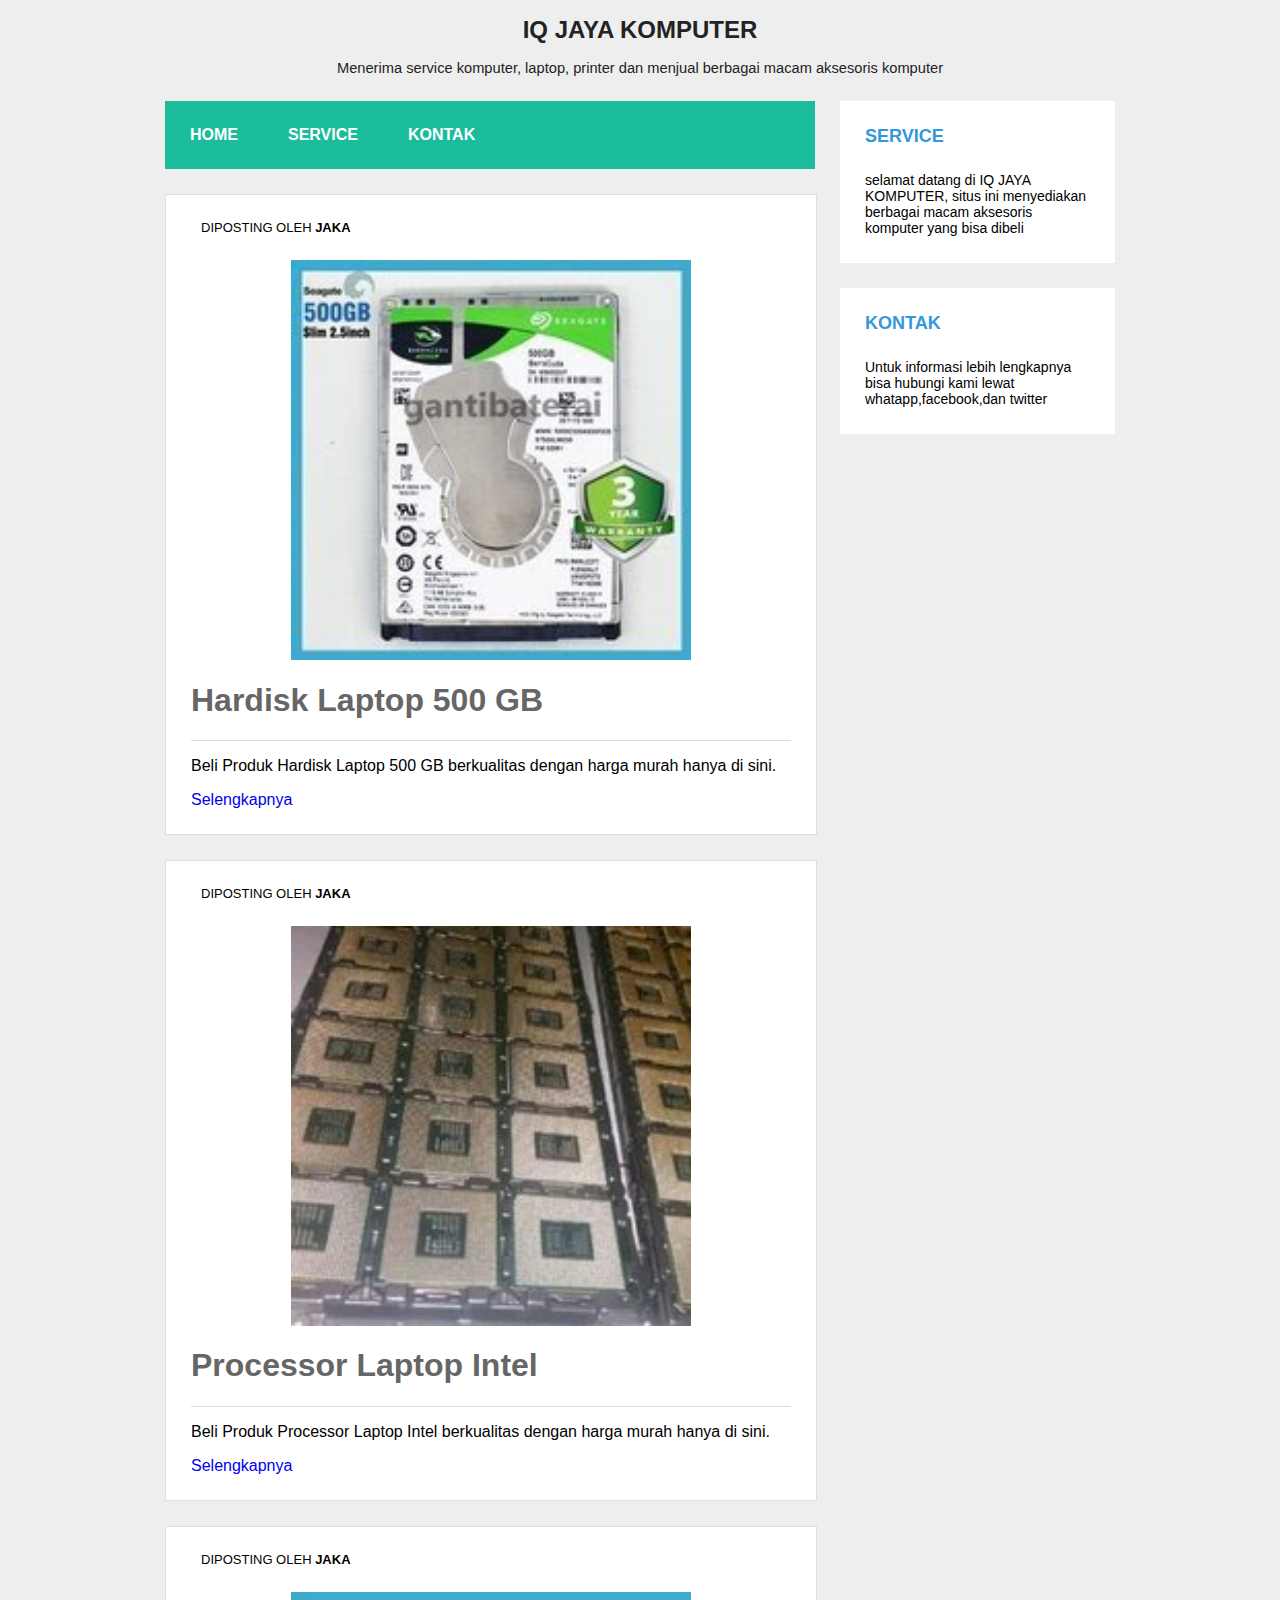
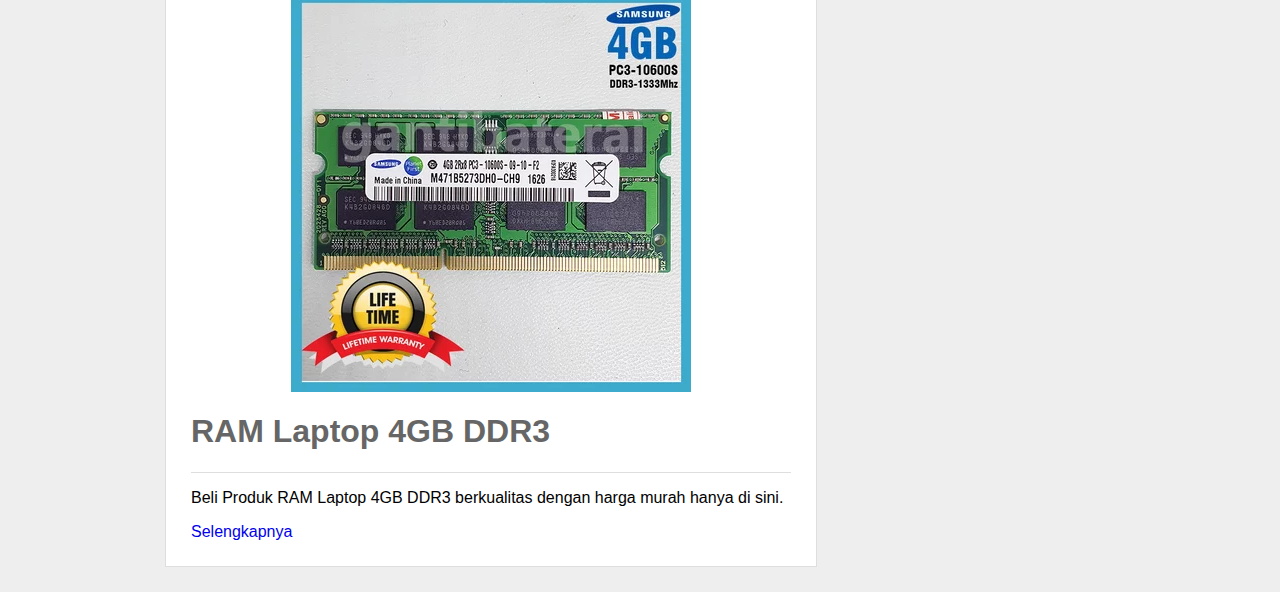
<file: index.html>
<!DOCTYPE html>
<html lang="en">
<head>
    <meta charset="UTF-8">
    <meta name="viewport" content="width=device-width, initial-scale=1.0">
    <title>IQ JAYA COMPUTER</title>
    <link rel="stylesheet" href="./.assest/style.css">
</head>
<body>
    <header>
        <h1 class="judul">IQ JAYA KOMPUTER</h1>
        <p class="deskripsi">Menerima service komputer, laptop, printer dan menjual berbagai macam aksesoris komputer</p>
    </header>
    <div class="wrap">
        <nav class="menu">
            <ul>
                <li><a href="index.html">home</a></li>
                <li><a href="service.html">service</a></li>
                <li><a href="kontak.html">kontak</a></li>
            </ul>
        </nav>
        <aside class="sidebar">
            <div class="widget">
                <h2>service</h2>
                <p>selamat datang di IQ JAYA KOMPUTER, situs ini menyediakan berbagai macam aksesoris komputer yang bisa dibeli</p>
            </div>
            <div class="widget">
                <h2>kontak</h2>
                <p>Untuk informasi lebih lengkapnya bisa hubungi kami lewat whatapp,facebook,dan twitter</p>
            </div>
        </aside>
        <div class="blog">
            <div class="konten">
                <div class="post-info">
                    diposting oleh <b>Jaka</b>
                </div>
                <img src="./.assest/images/sell/hardisk.jpeg" alt="gambar hardisk">
                <h1>Hardisk Laptop 500 GB</h1>
                <hr>
                <p>Beli Produk Hardisk Laptop 500 GB berkualitas dengan harga murah hanya di sini.</p>
                <a href="#" class="lengkap">Selengkapnya</a>
            </div>
            <div class="konten">
                <div class="post-info">
                    diposting oleh <b>Jaka</b>
                </div>
                <img src="./.assest/images/sell/prosesor.jpg" alt="gambar hardisk">
                <h1>Processor Laptop Intel</h1>
                <hr>
                <p>Beli Produk Processor Laptop Intel berkualitas dengan harga murah hanya di sini.</p>
                <a href="#" class="lengkap">Selengkapnya</a>
            </div>
            <div class="konten">
                <div class="post-info">
                    diposting oleh <b>Jaka</b>
                </div>
                <img src="./.assest/images/sell/ram.jpeg" alt="gambar hardisk">
                <h1>RAM Laptop 4GB DDR3</h1>
                <hr>
                <p>Beli Produk RAM Laptop 4GB DDR3 berkualitas dengan harga murah hanya di sini.</p>
                <a href="#" class="lengkap">Selengkapnya</a>
            </div>
        </div>
    </div>
</body>
</html>
</file>
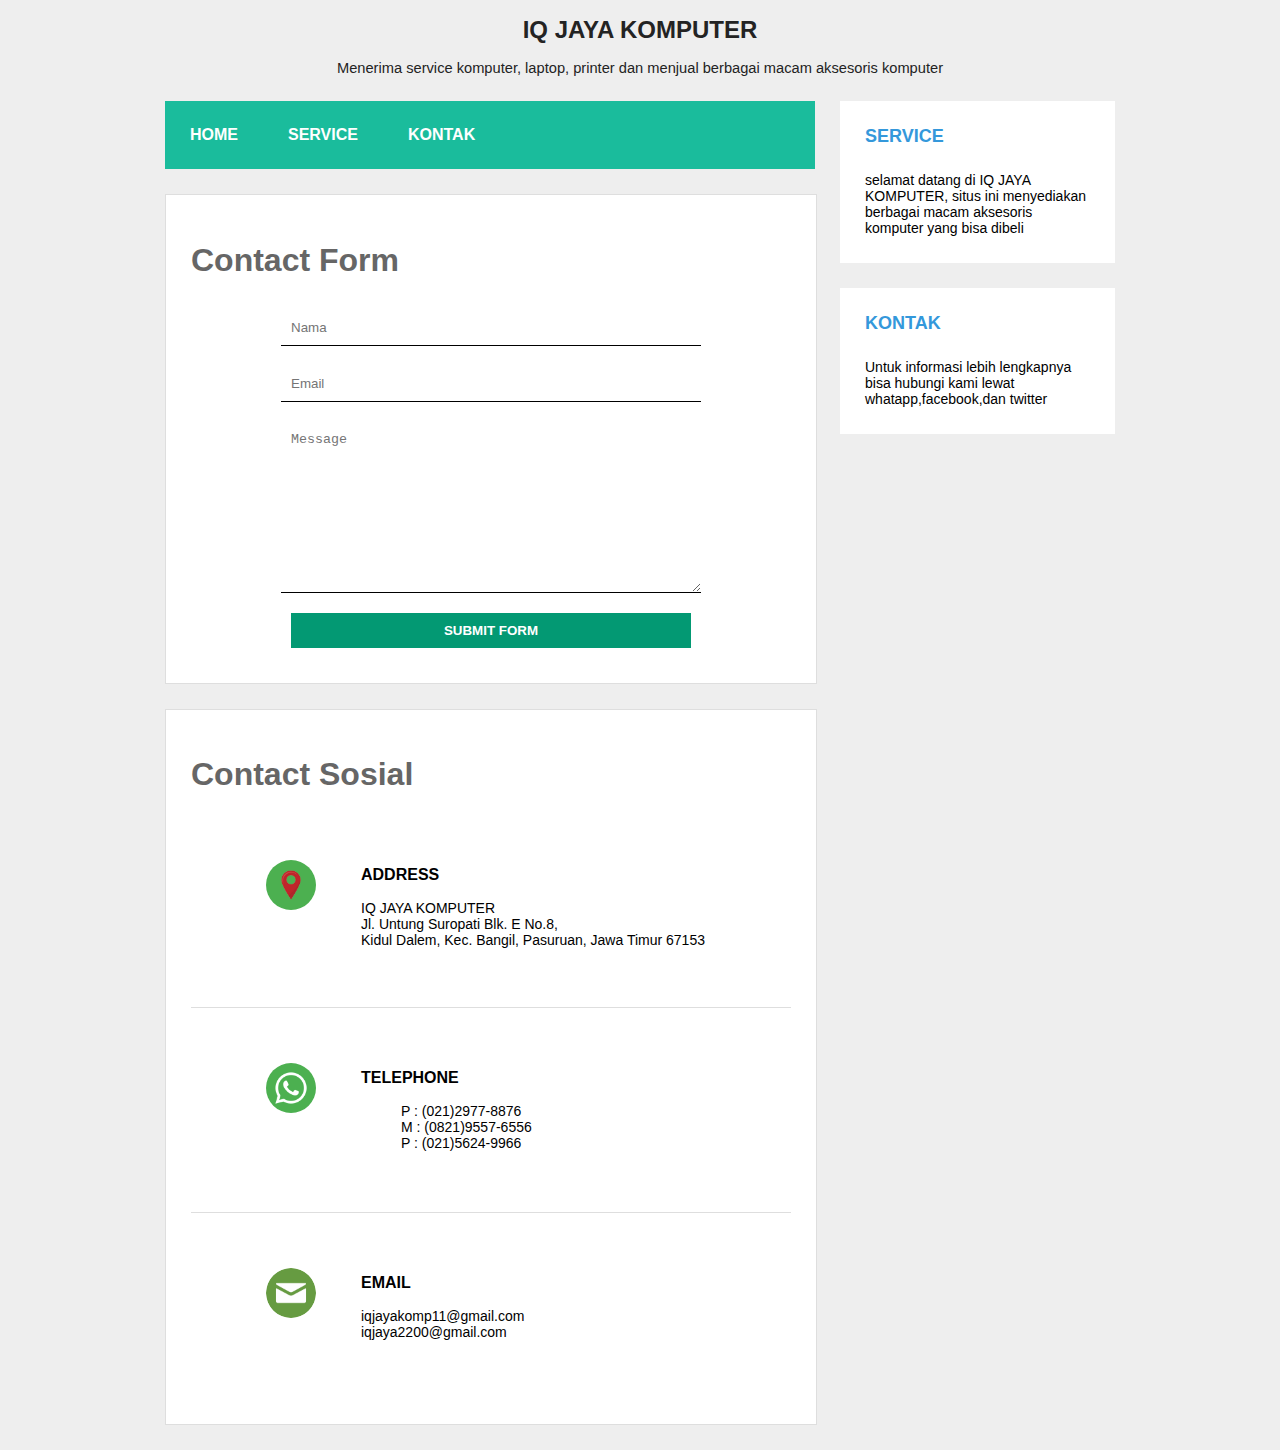
<file: kontak.html>
<!DOCTYPE html>
<html lang="en">
<head>
    <meta charset="UTF-8">
    <meta name="viewport" content="width=device-width, initial-scale=1.0">
    <title>IQ JAYA COMPUTER</title>
    <link rel="stylesheet" href="./.assest/style.css">
    <link rel="stylesheet" href="./.assest/kontak.css">
</head>
<body>
    <header>
        <h1 class="judul">IQ JAYA KOMPUTER</h1>
        <p class="deskripsi">Menerima service komputer, laptop, printer dan menjual berbagai macam aksesoris komputer</p>
    </header>
    <div class="wrap">
        <nav class="menu">
            <ul>
                <li><a href="index.html">home</a></li>
                <li><a href="service.html">service</a></li>
                <li><a href="kontak.html">kontak</a></li>
            </ul>
        </nav>
        <aside class="sidebar">
            <div class="widget">
                <h2>service</h2>
                <p>selamat datang di IQ JAYA KOMPUTER, situs ini menyediakan berbagai macam aksesoris komputer yang bisa dibeli</p>
            </div>
            <div class="widget">
                <h2>kontak</h2>
                <p>Untuk informasi lebih lengkapnya bisa hubungi kami lewat whatapp,facebook,dan twitter</p>
            </div>
        </aside>
        <div class="blog">
            <div class="konten">
                <h1>Contact Form</h1>
                <form action="">
                    <div class="form-input">
                        <input type="text" placeholder="Nama">
                    </div>
                    <div class="form-input">
                        <input type="text" placeholder="Email">
                    </div>
                    <div class="form-input">
                        <textarea cols="30" rows="10" placeholder="Message"></textarea>
                    </div>
                    <div class="form-input">
                        <button type="submit">Submit Form</button>
                    </div>
                </form>
            </div>
            <div class="konten">
                <h1>Contact Sosial</h1>
                <div class="contact">
                    <div class="gambar">
                        <img src="./.assest/images/icon/Icon-lokasi.jpg" alt="lokasi icon">
                    </div>
                    <div class="info-text">
                        <h3>Address</h3>
                        <p>IQ JAYA KOMPUTER <br> Jl. Untung Suropati Blk. E No.8,<br> Kidul Dalem, Kec. Bangil, Pasuruan, Jawa Timur 67153</p>
                    </div>
                </div><hr>
                <div class="contact">
                    <div class="gambar">
                        <img src="./.assest/images/icon/Icon-wa.jpg" alt="mail logo">
                    </div>
                    <div class="info-text">
                        <h3>Telephone</h3>
                        <ul>
                            <li>P : (021)2977-8876</li>
                            <li>M : (0821)9557-6556</li>
                            <li>P : (021)5624-9966</li>
                        </ul>
                    </div>
                </div><hr>
                <div class="contact">
                    <div class="gambar">
                        <img src="./.assest/images/icon/Icon-mail.png" alt="">
                    </div>
                    <div class="info-text">
                        <h3>Email</h3>
                        <p>iqjayakomp11@gmail.com <br> iqjaya2200@gmail.com</p>
                        
                    </div>
                </div>
            </div>
        </div>
    </div>
</body>
</html>
</file>
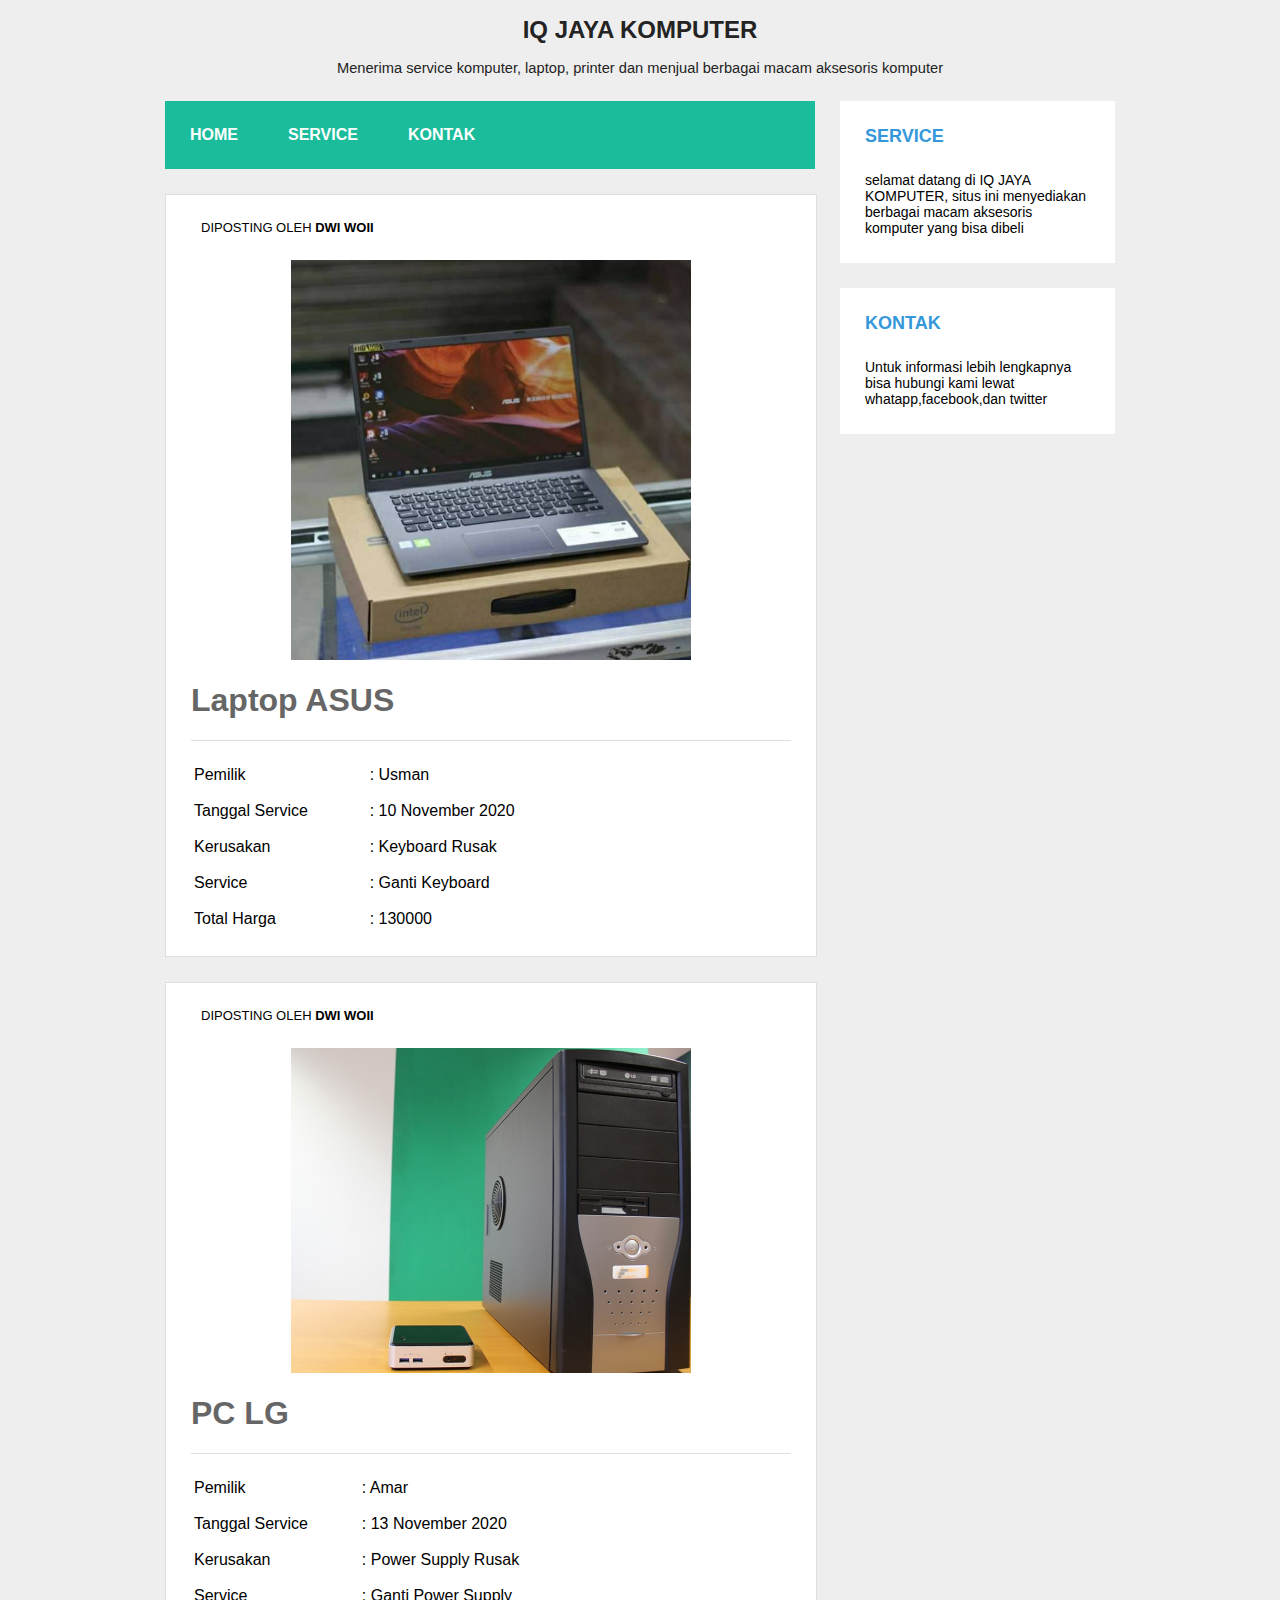
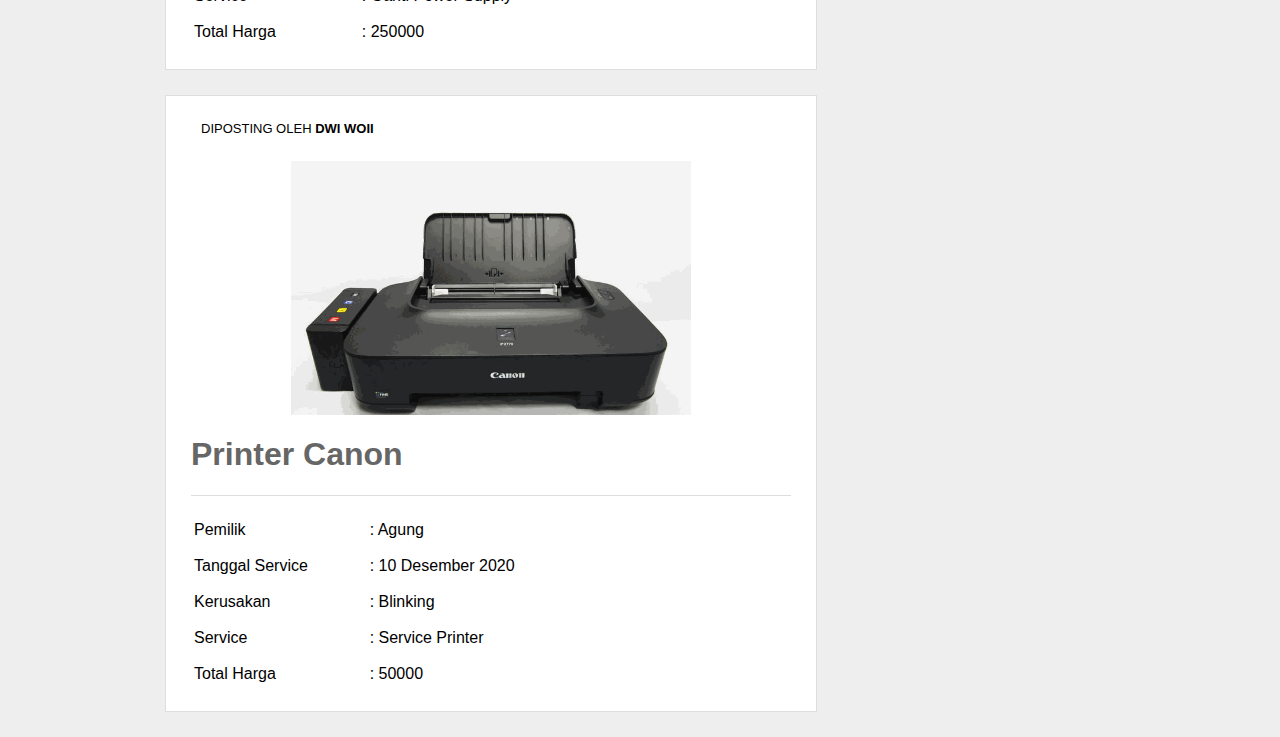
<file: service.html>
<!DOCTYPE html>
<html lang="en">
<head>
    <meta charset="UTF-8">
    <meta name="viewport" content="width=device-width, initial-scale=1.0">
    <title>Service - IQ JAYA KOMPUTER</title>
    <link rel="stylesheet" href="./.assest/style.css">
    <style>
        table tr td{
            padding-top: 15px;
        }
    </style>
</head>
<body>
    <header>
        <h1 class="judul">IQ JAYA KOMPUTER</h1>
        <p class="deskripsi">Menerima service komputer, laptop, printer dan menjual berbagai macam aksesoris komputer</p>
    </header>
    <div class="wrap">
        <nav class="menu">
            <ul>
                <li><a href="index.html">home</a></li>
                <li><a href="service.html">service</a></li>
                <li><a href="kontak.html">kontak</a></li>
            </ul>
        </nav>
        <aside class="sidebar">
            <div class="widget">
                <h2>service</h2>
                <p>selamat datang di IQ JAYA KOMPUTER, situs ini menyediakan berbagai macam aksesoris komputer yang bisa dibeli</p>
            </div>
            <div class="widget">
                <h2>kontak</h2>
                <p>Untuk informasi lebih lengkapnya bisa hubungi kami lewat whatapp,facebook,dan twitter</p>
            </div>
        </aside>
        <div class="blog">
            <div class="konten">
                <div class="post-info">
                    diposting oleh <b>dwi woii</b>
                </div>
                <img src="./.assest/images/service/laptop.jpeg" alt="laptop">
                <h1>Laptop ASUS</h1>
                <hr>
                <table class="tabel" border="0"  width="400px">
                    <tr>
                        <td>Pemilik</td>
                        <td>: Usman</td>
                    </tr>
                    <tr>
                        <td>Tanggal Service</td>
                        <td>: 10 November 2020</td>
                    </tr>
                    <tr>
                        <td>Kerusakan</td>
                        <td>: Keyboard Rusak</td>
                    </tr>
                    <tr>
                        <td>Service</td>
                        <td>: Ganti Keyboard</td>
                    </tr>
                    <tr>
                        <td>Total Harga</td>
                        <td>: 130000</td>
                    </tr>
                </table>
            </div>
            
            <div class="konten">
                <div class="post-info">
                    diposting oleh <b>dwi woii</b>
                </div>
                <img src="./.assest/images/service/pc.jpg" alt="pc">
                <h1>PC LG</h1>
                <hr>
                <table class="tabel" border="0"  width="400px">
                    <tr>
                        <td>Pemilik</td>
                        <td>: Amar</td>
                    </tr>
                    <tr>
                        <td>Tanggal Service</td>
                        <td>: 13 November 2020</td>
                    </tr>
                    <tr>
                        <td>Kerusakan</td>
                        <td>: Power Supply Rusak</td>
                    </tr>
                    <tr>
                        <td>Service</td>
                        <td>: Ganti Power Supply</td>
                    </tr>
                    <tr>
                        <td>Total Harga</td>
                        <td>: 250000</td>
                    </tr>
                </table>
            </div>

            <div class="konten">
                <div class="post-info">
                    diposting oleh <b>dwi woii</b>
                </div>
                <img src="./.assest/images/service/printer.png" alt="laptop">
                <h1>Printer Canon</h1>
                <hr>
                <table class="tabel" border="0"  width="400px">
                    <tr>
                        <td>Pemilik</td>
                        <td>: Agung</td>
                    </tr>
                    <tr>
                        <td>Tanggal Service</td>
                        <td>: 10 Desember 2020</td>
                    </tr>
                    <tr>
                        <td>Kerusakan</td>
                        <td>: Blinking</td>
                    </tr>
                    <tr>
                        <td>Service</td>
                        <td>: Service Printer</td>
                    </tr>
                    <tr>
                        <td>Total Harga</td>
                        <td>: 50000</td>
                    </tr>
                </table>
            </div>
        </div>
    </div>
</body>
</html>
</file>
<file: .assest/style.css>
body{
    background: #eeeeee;
    margin: 0;
    font-family: "Open Sans",sans-serif;
}
header{
    text-align: center;
    color: #232323;
}
header .judul{
    font-size: 18pt;
}
header .deskripsi{
    font-size: 11pt;
}
.wrap{
    width: 950px;
    margin: 25px auto;
}
nav.menu ul{
    overflow: hidden;
    background-color: #1abc9c;
    color: #ffffff;
    list-style: none;
    padding: 0;
    margin: 0;
    width: 650px;
    float: left;
}
nav.menu ul li{
    float: left;
    margin: 0;
}
nav.menu ul li a{
    padding: 25px;
    display: block;
    text-decoration: none;
    color: #ffffff;
    font-size: 16px;
    font-weight: 600;
    text-transform: uppercase;
    transition: all 0.5s ease;
}
nav.menu ul  li a:hover{
    background-color: #16a085;
    text-decoration: underline;
}
.sidebar{
    float: right;
    width: 275px;
}
.sidebar .widget{
    padding: 25px;
    background-color: #ffffff;
    margin: 0 0 25px;
    border-bottom: 2px solid #ffffff;
    transition: all 0.5s ease;
}
.sidebar .widget h2{
    color: #3498db;
    font-size: 18px;
    padding: 0;
    margin: 0 0 25px;
    text-transform: uppercase;
    font-weight: 800;
}
.sidebar .widget p{
    font-size: 14px;
}
.sidebar .widget p:last-child{
    margin: 0;
}
.sidebar .widget:hover{
    border-bottom: 2px solid #3498db;
}
.blog{
    float: left;
}
.konten{
    width: 600px;
    background-color: #ffffff;
    padding: 25px;
    margin: 25px auto;
    border: 1px solid #dedede;
}
.konten img{
    min-width: 400px;
    max-width: 400px;
    display: block;
    object-fit: cover;
    margin-left: auto;
    margin-right: auto;
}
.post-info{
    text-transform: uppercase;
    margin: 0 0 25px 10px;
    font-size: 13px;
}
hr{
    border: 0;
    height: 1px;
    background: #dedede;
}
.konten h1{
    color: #666666;
}
.konten .lengkap{
    text-decoration: none;
    transition: all 0.5s ease;
}
.konten .lengkap:hover{
    margin-left: 15px;
}

@media screen and (max-width : 960px){
    header{
        position: inherit;
    }
    .wrap{
        width: 90%;
        margin: 25px auto;
    }
    .sidebar{
        width: 100%;
        float: right;
        margin: 25px 0 0;
    }
    .sidebar .widget{
        padding: 5%;
    }
    nav.menu ul {
        width: 100%;
        float: inherit;
    }
    nav.menu ul li {
        float: inherit;
        margin: 0;
    }
    nav.menu ul a{
        padding: 15px;
        font-size: 16px;
        border-bottom: 1px solid #16a085;
        border-top: 1px solid #1abc9c;
    }
    .blog{
        width: 90%;
    }
    .konten{
        float: inherit;
        margin: 0 auto 25px;
        width: 100%;
        border: 1px solid #eeeeee;
        padding: 5%;
        background: #ffffff;
    }
    .konten img{
        max-width: 100%;
        margin-left: auto;
        margin-right: auto;
        min-width: 100%;
        
    }
    .post-info{
        margin-left: 0;
    }

    /* Service css */
    .tabel{
        width: 100%;
    }
}

@media screen and (max-width:460px){
    nav.menu ul a {
        padding: 15px;
        font-size: 14px;
    }
    .sidebar{
        display: none;
    }
    .post-info{
        display: none;
    }
    .konten{
        margin: 25px auto;
    }
    .tabel tr td{
        font-size: 12px;
    }   
}
</file>
<file: .assest/kontak.css>
.form-input{
    display: flex;
    justify-content: center;
    flex-wrap: wrap;
}
.form-input input, textarea, button{
    width: 400px;
    padding: 10px;
    margin: 10px 0;
}
.form-input input, textarea{
    border: none;
    border-bottom: 1px solid black;
}
.form-input button{
    background-color: rgb(3, 153, 115);
    border: none;
    color: white;
    text-transform: uppercase;
    font-weight: 700;
}
.form-input button:hover{
    background-color: rgb(2, 207, 173);
    cursor: pointer;
}

.contact{
    
    width: 500px;
    padding: 15px;
    margin: 10px auto;
    display: flex;
    justify-self: start;
}
.gambar{
    width: 100px;
}
.gambar img{
    max-width: 50px;
    min-width: 50px;
    padding: 0;
    margin: 30px auto;
    border-radius: 50%;
}

.info-text{
    margin: 10px;
    padding: 10px;
    
}
.info-text h3{
    text-transform: uppercase;
    font-size: 16px;
}
.info-text p, .info-text li{
    font-size: 14px;
    list-style: none;
    font-size: 14px;
}

@media screen and (max-width : 960px){

    .contact{
        width: 100%;
        float: inherit;
    }
    .contact .gambar{
        width: 50%;
    }
    .gambar img{
        min-width: 100%;
        max-width: 100%;
        padding: 0;
    }
    .info-text{
        width: 200%;
        float: inherit;
    }
    
}
@media screen and (max-width : 460px){
    .info-text p, .info-text ul li{
        font-size: 11px;
    }
}
</file>
